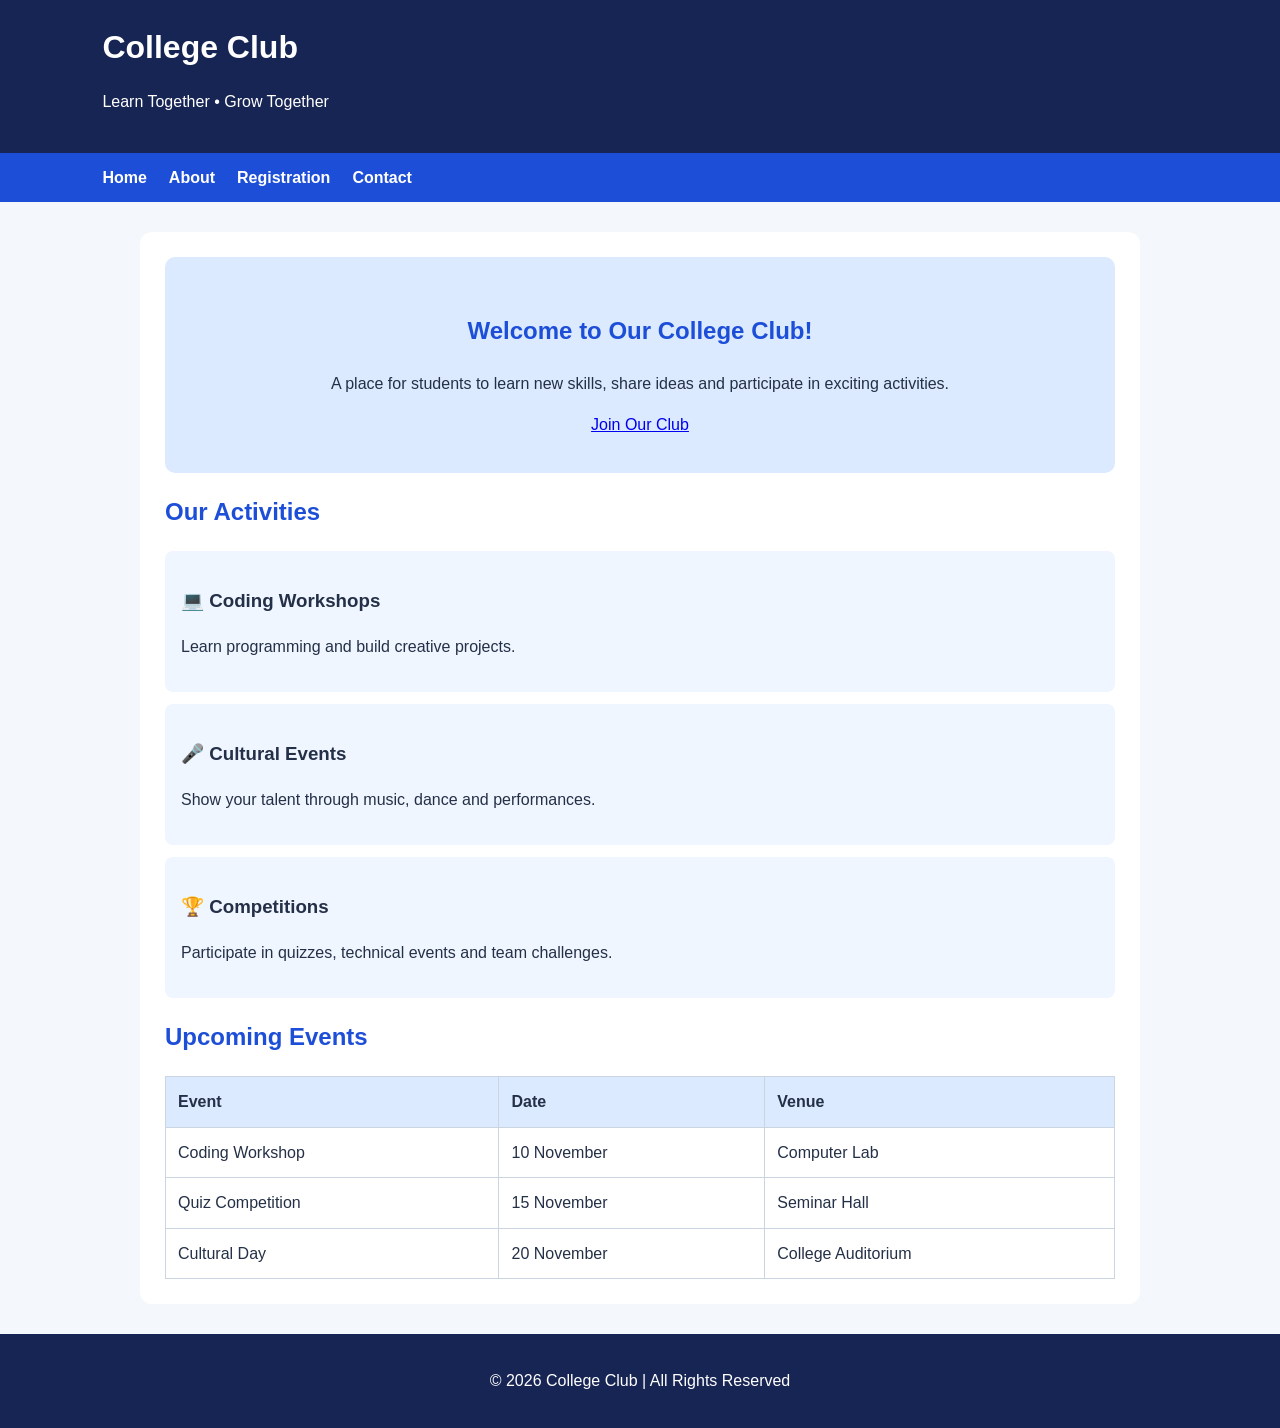
<file: index4.5/index.html>
<!DOCTYPE html>
<html lang="en">
<head>
    <meta charset="UTF-8">
    <meta name="viewport" content="width=device-width, initial-scale=1.0">
    <title>Home | College Club</title>
    <meta name="description" content="Welcome to our college club. Explore activities, events and student opportunities.">
    <link rel="icon" href="favicon.svg" type="image/svg+xml">
    <link rel="stylesheet" href="style.css">
</head>
<body>
<header>
    <h1>College Club</h1>
    <p>Learn Together • Grow Together</p>
</header>
<nav>
    <a href="index.html">Home</a>
    <a href="about.html">About</a>
    <a href="registration.html">Registration</a>
    <a href="contact.html">Contact</a>
</nav>
<main>
    <section class="hero">
        <h2>Welcome to Our College Club!</h2>
        <p>A place for students to learn new skills, share ideas and participate in exciting activities.</p>
        <a href="registration.html">Join Our Club</a>
    </section>
    <h2>Our Activities</h2>
    <div class="card"><h3>💻 Coding Workshops</h3><p>Learn programming and build creative projects.</p></div>
    <div class="card"><h3>🎤 Cultural Events</h3><p>Show your talent through music, dance and performances.</p></div>
    <div class="card"><h3>🏆 Competitions</h3><p>Participate in quizzes, technical events and team challenges.</p></div>
    <h2>Upcoming Events</h2>
    <table>
        <thead><tr><th>Event</th><th>Date</th><th>Venue</th></tr></thead>
        <tbody>
            <tr><td>Coding Workshop</td><td>10 November</td><td>Computer Lab</td></tr>
            <tr><td>Quiz Competition</td><td>15 November</td><td>Seminar Hall</td></tr>
            <tr><td>Cultural Day</td><td>20 November</td><td>College Auditorium</td></tr>
        </tbody>
    </table>
</main>
<footer><p>&copy; 2026 College Club | All Rights Reserved</p></footer>
</body>
</html>
</file>
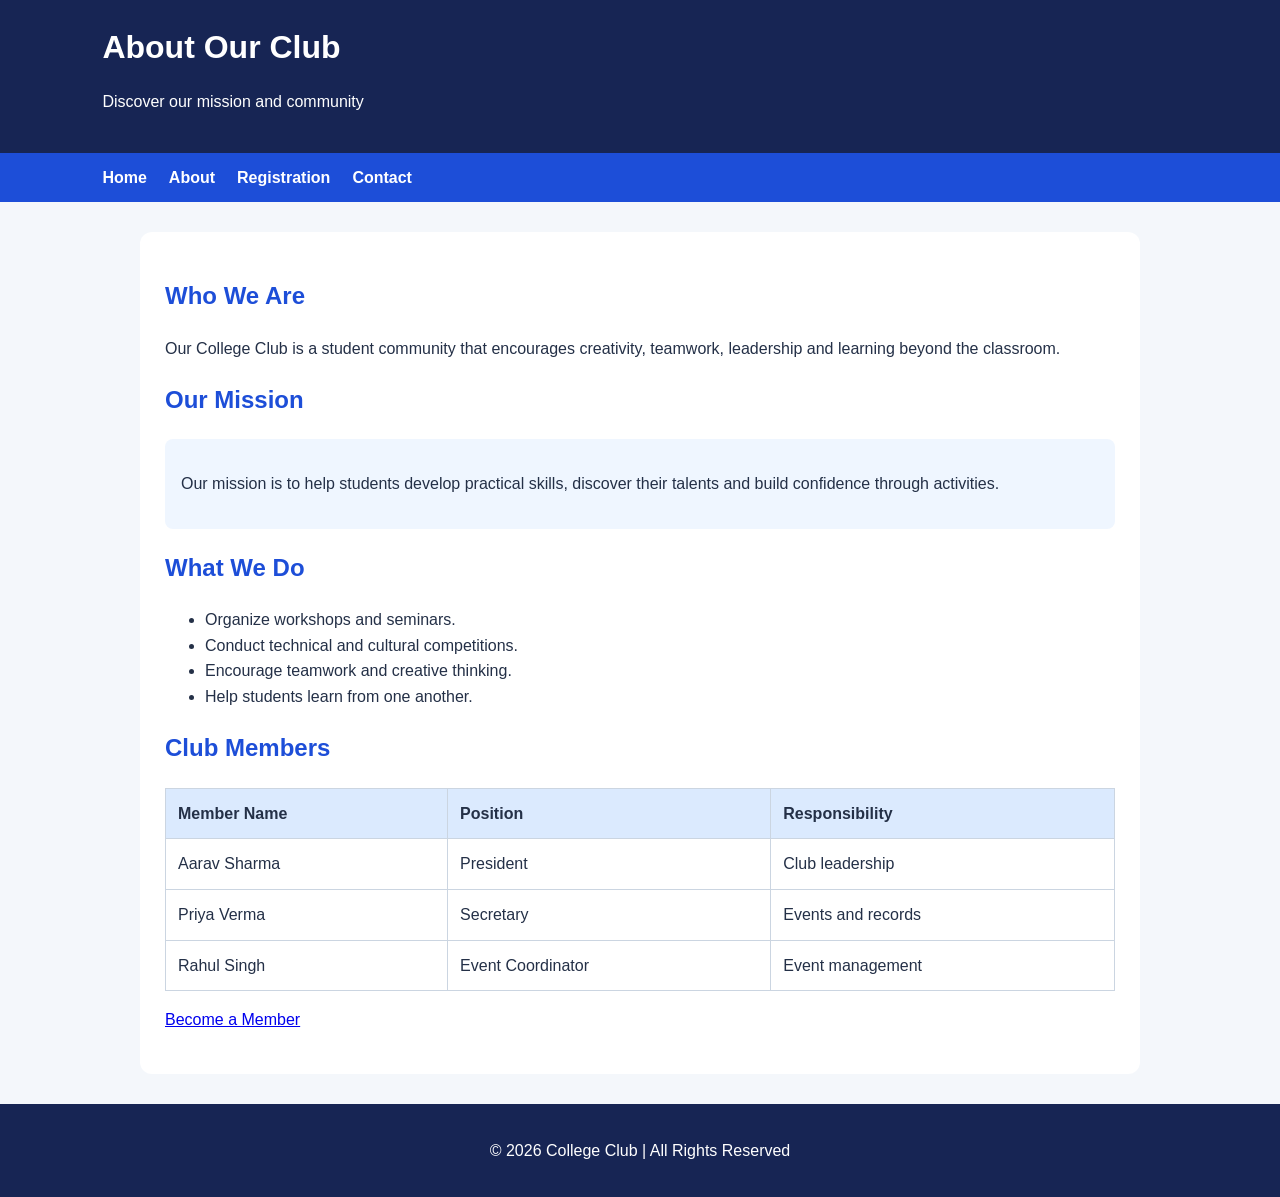
<file: index4.5/about.html>
<!DOCTYPE html>
<html lang="en">
<head>
    <meta charset="UTF-8">
    <meta name="viewport" content="width=device-width, initial-scale=1.0">
    <title>About Us | College Club</title>
    <meta name="description" content="Learn about our college club, its mission, activities and student members.">
    <link rel="icon" href="favicon.svg" type="image/svg+xml">
    <link rel="stylesheet" href="style.css">
</head>
<body>
<header><h1>About Our Club</h1><p>Discover our mission and community</p></header>
<nav>
    <a href="index.html">Home</a><a href="about.html">About</a>
    <a href="registration.html">Registration</a><a href="contact.html">Contact</a>
</nav>
<main>
    <h2>Who We Are</h2>
    <p>Our College Club is a student community that encourages creativity, teamwork, leadership and learning beyond the classroom.</p>
    <h2>Our Mission</h2>
    <div class="card"><p>Our mission is to help students develop practical skills, discover their talents and build confidence through activities.</p></div>
    <h2>What We Do</h2>
    <ul>
        <li>Organize workshops and seminars.</li>
        <li>Conduct technical and cultural competitions.</li>
        <li>Encourage teamwork and creative thinking.</li>
        <li>Help students learn from one another.</li>
    </ul>
    <h2>Club Members</h2>
    <table>
        <thead><tr><th>Member Name</th><th>Position</th><th>Responsibility</th></tr></thead>
        <tbody>
            <tr><td>Aarav Sharma</td><td>President</td><td>Club leadership</td></tr>
            <tr><td>Priya Verma</td><td>Secretary</td><td>Events and records</td></tr>
            <tr><td>Rahul Singh</td><td>Event Coordinator</td><td>Event management</td></tr>
        </tbody>
    </table>
    <p><a href="registration.html">Become a Member</a></p>
</main>
<footer><p>&copy; 2026 College Club | All Rights Reserved</p></footer>
</body>
</html>
</file>
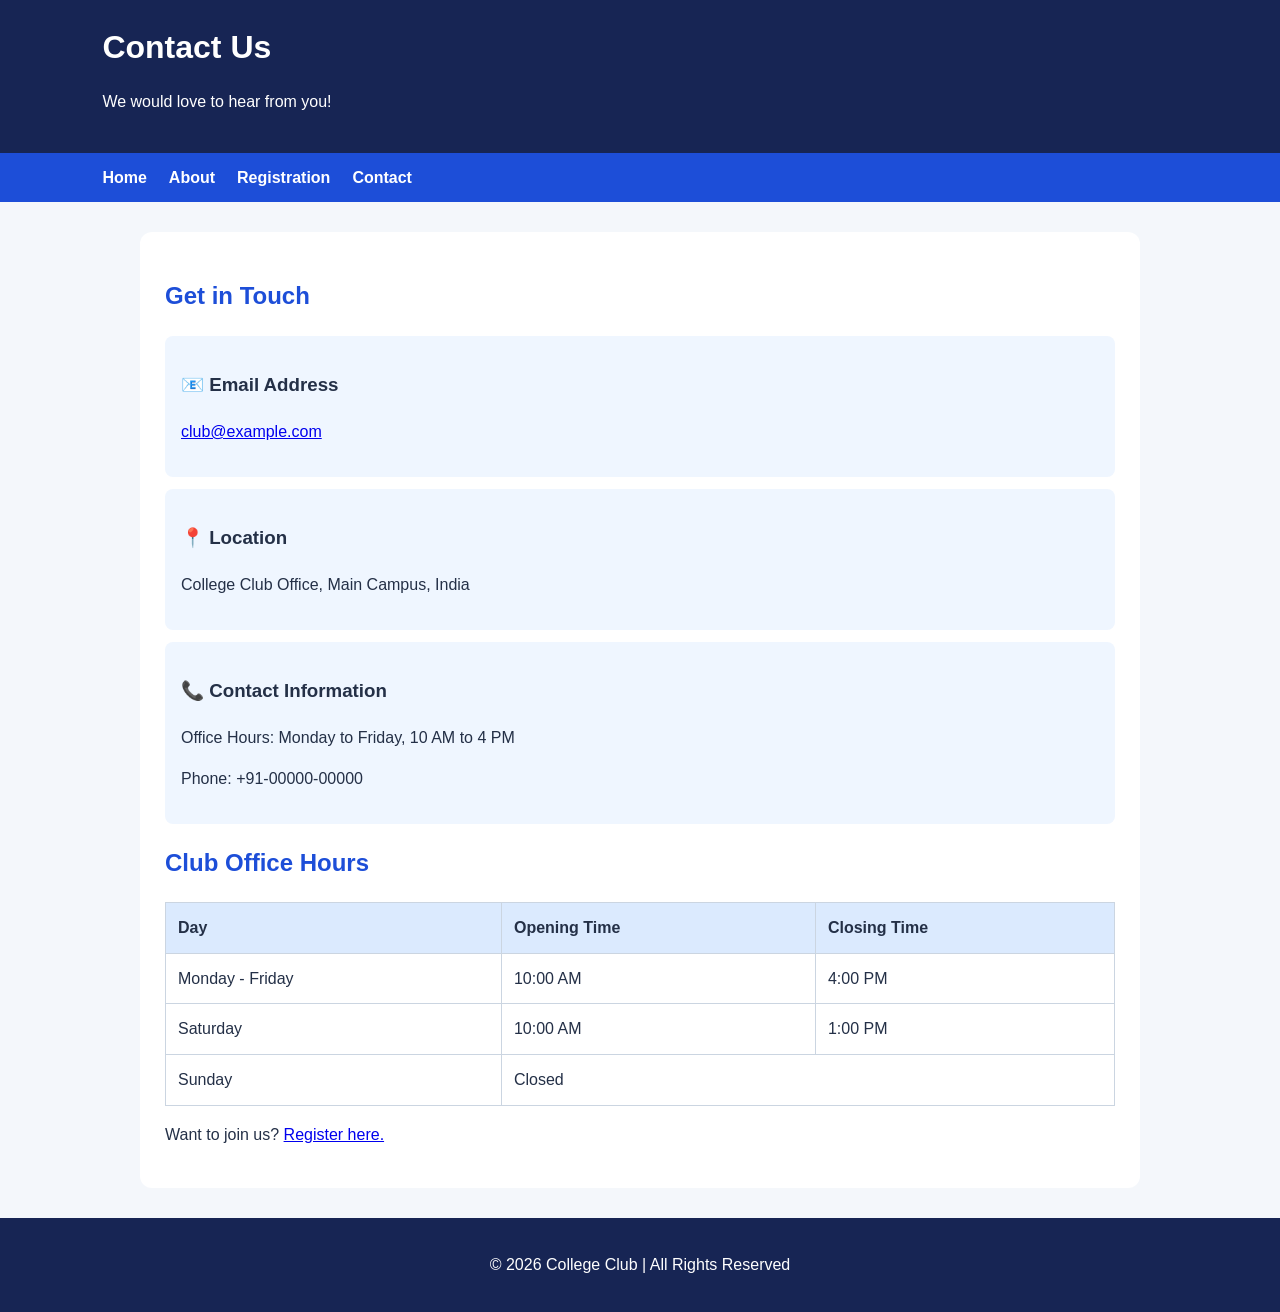
<file: index4.5/contact.html>
<!DOCTYPE html>
<html lang="en">
<head>
    <meta charset="UTF-8">
    <meta name="viewport" content="width=device-width, initial-scale=1.0">
    <title>Contact Us | College Club</title>
    <meta name="description" content="Contact the college club by email or visit our campus office.">
    <link rel="icon" href="favicon.svg" type="image/svg+xml">
    <link rel="stylesheet" href="style.css">
</head>
<body>
<header><h1>Contact Us</h1><p>We would love to hear from you!</p></header>
<nav>
    <a href="index.html">Home</a><a href="about.html">About</a>
    <a href="registration.html">Registration</a><a href="contact.html">Contact</a>
</nav>
<main>
    <h2>Get in Touch</h2>
    <div class="card"><h3>📧 Email Address</h3><p><a href="mailto:club@example.com">club@example.com</a></p></div>
    <div class="card"><h3>📍 Location</h3><p>College Club Office, Main Campus, India</p></div>
    <div class="card"><h3>📞 Contact Information</h3><p>Office Hours: Monday to Friday, 10 AM to 4 PM</p><p>Phone: +91-00000-00000</p></div>
    <h2>Club Office Hours</h2>
    <table>
        <thead><tr><th>Day</th><th>Opening Time</th><th>Closing Time</th></tr></thead>
        <tbody>
            <tr><td>Monday - Friday</td><td>10:00 AM</td><td>4:00 PM</td></tr>
            <tr><td>Saturday</td><td>10:00 AM</td><td>1:00 PM</td></tr>
            <tr><td>Sunday</td><td colspan="2">Closed</td></tr>
        </tbody>
    </table>
    <p>Want to join us? <a href="registration.html">Register here.</a></p>
</main>
<footer><p>&copy; 2026 College Club | All Rights Reserved</p></footer>
</body>
</html>
</file>
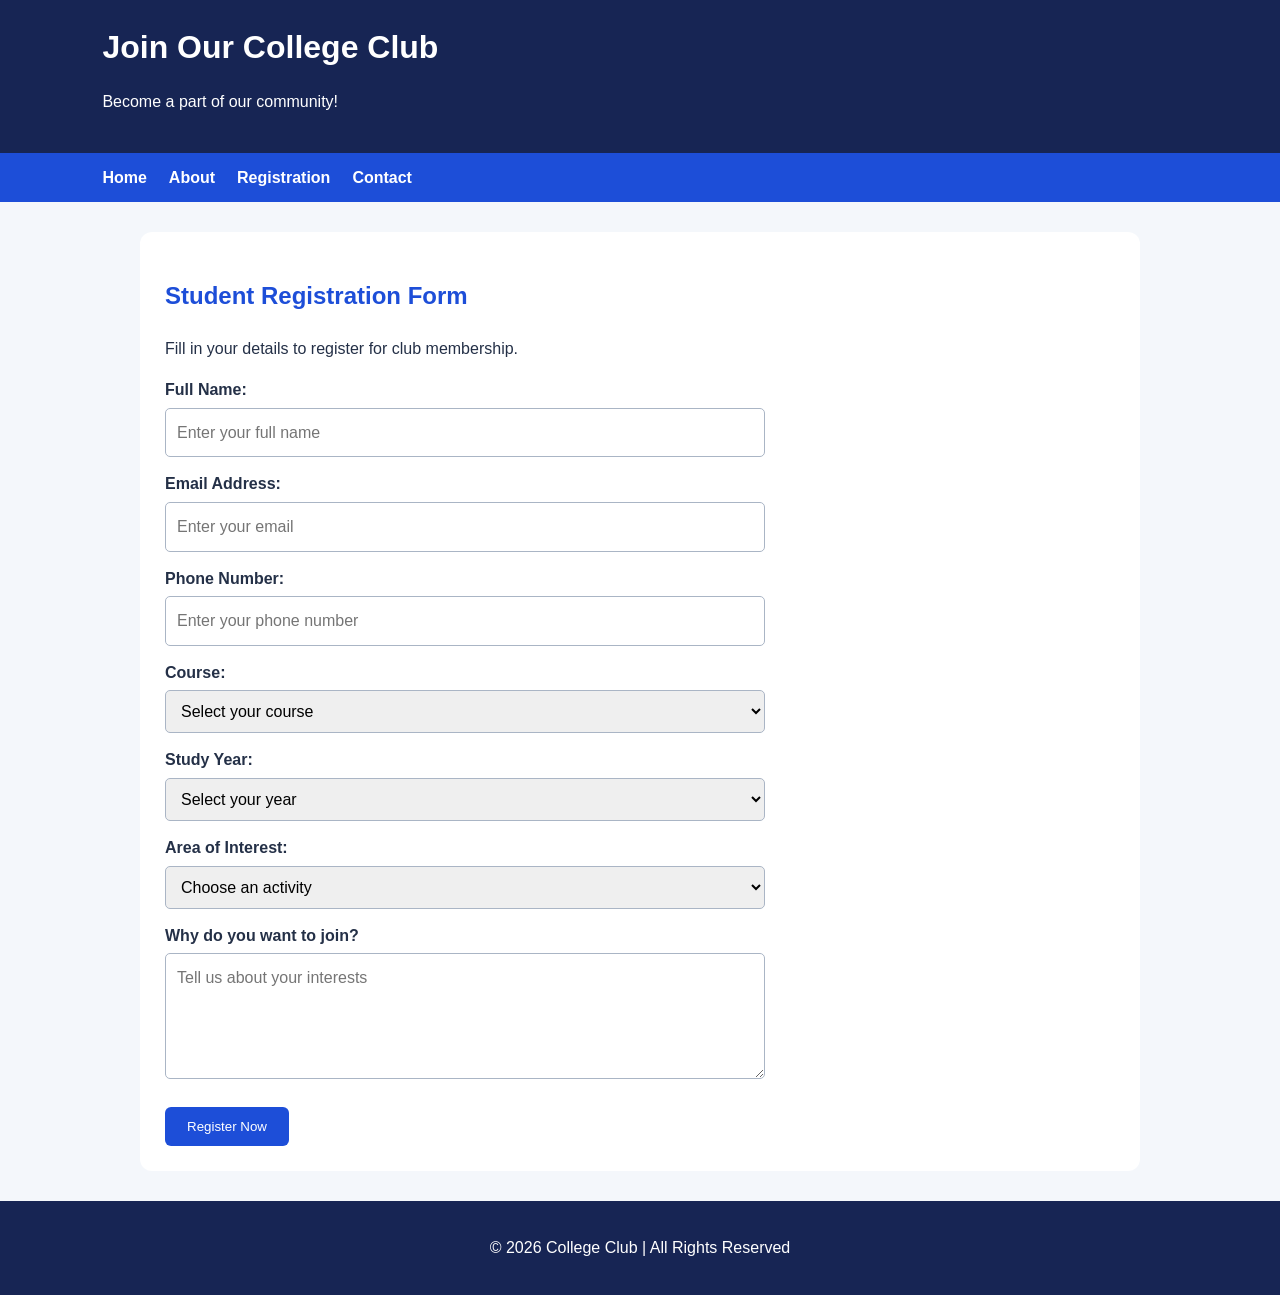
<file: index4.5/registration.html>
<!DOCTYPE html>
<html lang="en">
<head>
    <meta charset="UTF-8">
    <meta name="viewport" content="width=device-width, initial-scale=1.0">
    <title>Registration | College Club</title>
    <meta name="description" content="Register as a student member of our college club.">
    <link rel="icon" href="favicon.svg" type="image/svg+xml">
    <link rel="stylesheet" href="style.css">
</head>
<body>
<header><h1>Join Our College Club</h1><p>Become a part of our community!</p></header>
<nav>
    <a href="index.html">Home</a><a href="about.html">About</a>
    <a href="registration.html">Registration</a><a href="contact.html">Contact</a>
</nav>
<main>
    <h2>Student Registration Form</h2>
    <p>Fill in your details to register for club membership.</p>
    <form action="#" method="get">
        <label for="name">Full Name:</label>
        <input type="text" id="name" name="name" placeholder="Enter your full name" required>
        <label for="email">Email Address:</label>
        <input type="email" id="email" name="email" placeholder="Enter your email" required>
        <label for="phone">Phone Number:</label>
        <input type="tel" id="phone" name="phone" placeholder="Enter your phone number" required>
        <label for="course">Course:</label>
        <select id="course" name="course" required>
            <option value="">Select your course</option>
            <option value="BTech">B.Tech</option><option value="BSc">B.Sc.</option>
            <option value="BCom">B.Com.</option><option value="BA">B.A.</option>
            <option value="Other">Other</option>
        </select>
        <label for="year">Study Year:</label>
        <select id="year" name="year" required>
            <option value="">Select your year</option>
            <option value="1">First Year</option><option value="2">Second Year</option>
            <option value="3">Third Year</option><option value="4">Fourth Year</option>
        </select>
        <label for="interest">Area of Interest:</label>
        <select id="interest" name="interest" required>
            <option value="">Choose an activity</option>
            <option value="Coding">Coding</option><option value="Cultural">Cultural Activities</option>
            <option value="Sports">Sports</option><option value="Events">Event Management</option>
        </select>
        <label for="reason">Why do you want to join?</label>
        <textarea id="reason" name="reason" rows="4" placeholder="Tell us about your interests" required></textarea>
        <button type="submit">Register Now</button>
    </form>
</main>
<footer><p>&copy; 2026 College Club | All Rights Reserved</p></footer>
</body>
</html>
</file>
<file: index4.5/style.css>
* {
    box-sizing: border-box;
}

body {
    margin: 0;
    font-family: Arial, sans-serif;
    background: #f4f7fb;
    color: #243047;
    line-height: 1.6;
}

header {
    background: #172554;
    color: white;
    padding: 22px 8%;
}

header h1 { margin: 0; }

nav {
    background: #1d4ed8;
    padding: 12px 8%;
    display: flex;
    flex-wrap: wrap;
    gap: 22px;
}

nav a {
    color: white;
    text-decoration: none;
    font-weight: bold;
}

nav a:hover { text-decoration: underline; }

main {
    max-width: 1000px;
    margin: 30px auto;
    padding: 25px;
    background: white;
    border-radius: 12px;
}

.hero {
    text-align: center;
    padding: 35px 10px;
    background: #dbeafe;
    border-radius: 10px;
}

h2 { color: #1d4ed8; }

.card {
    background: #eff6ff;
    padding: 16px;
    border-radius: 8px;
    margin: 12px 0;
}

form { max-width: 600px; }

label {
    display: block;
    margin-top: 14px;
    font-weight: bold;
}

input, select, textarea {
    width: 100%;
    padding: 11px;
    margin-top: 5px;
    border: 1px solid #aab5c5;
    border-radius: 5px;
    font: inherit;
}

button {
    margin-top: 20px;
    padding: 12px 22px;
    background: #1d4ed8;
    color: white;
    border: none;
    border-radius: 6px;
    cursor: pointer;
}

table {
    width: 100%;
    border-collapse: collapse;
    margin-top: 15px;
}

th, td {
    border: 1px solid #cbd5e1;
    padding: 12px;
    text-align: left;
}

th { background: #dbeafe; }

footer {
    background: #172554;
    color: white;
    text-align: center;
    padding: 18px;
    margin-top: 30px;
}

@media (max-width: 600px) {
    nav { gap: 12px; }
    main { margin: 15px; padding: 16px; }
}
</file>
